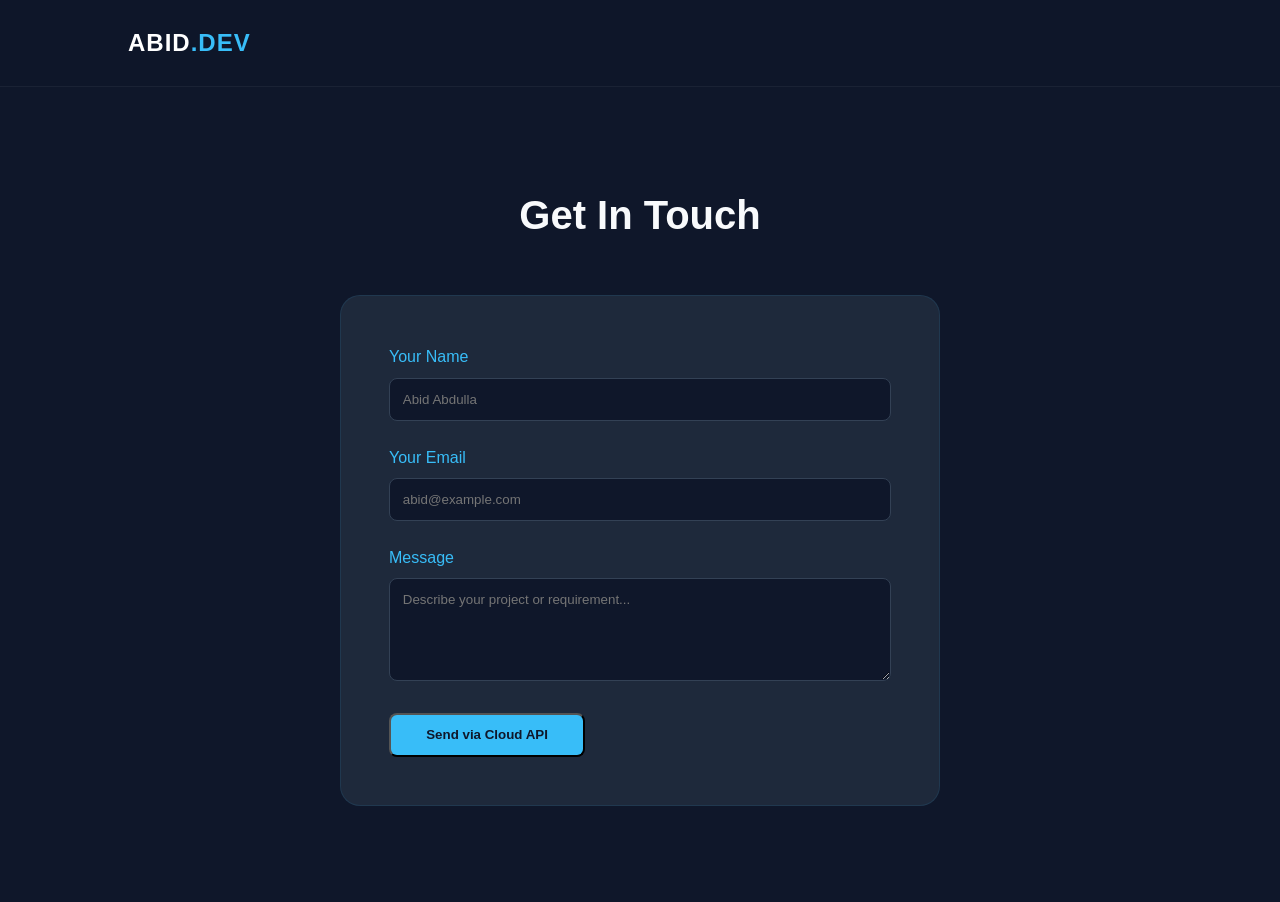
<file: contact.html>
<!DOCTYPE html>
<html lang="en">
<head>
    <meta charset="UTF-8">
    <meta name="viewport" content="width=device-width, initial-scale=1.0">
    <title>Contact Abid | DevOps Engineer</title>
    <link rel="stylesheet" href="style.css">
</head>
<body>
    <nav>
        <div class="logo"><a href="index.html" style="color:white; text-decoration:none;">ABID<span class="highlight">.DEV</span></a></div>
    </nav>

    <section class="container">
        <h2 class="section-title">Get In Touch</h2>
        <div class="contact-card">
            <form action="https://formspree.io/f/abidabdullah0933@gmail.com" method="POST">
    <div class="form-group">
        <label>Your Name</label>
        <input type="text" name="name" required placeholder="Abid Abdulla">
    </div>
    <div class="form-group">
        <label>Your Email</label>
        <input type="email" name="email" required placeholder="abid@example.com">
    </div>
    <div class="form-group">
        <label>Message</label>
        <textarea name="message" rows="5" required placeholder="Describe your project or requirement..."></textarea>
    </div>
    <input type="hidden" name="_subject" value="New Portfolio Inquiry!">
    <button type="submit" class="btn">Send via Cloud API</button>
</form>
        </div>
    </section>
</body>
</html>
</file>
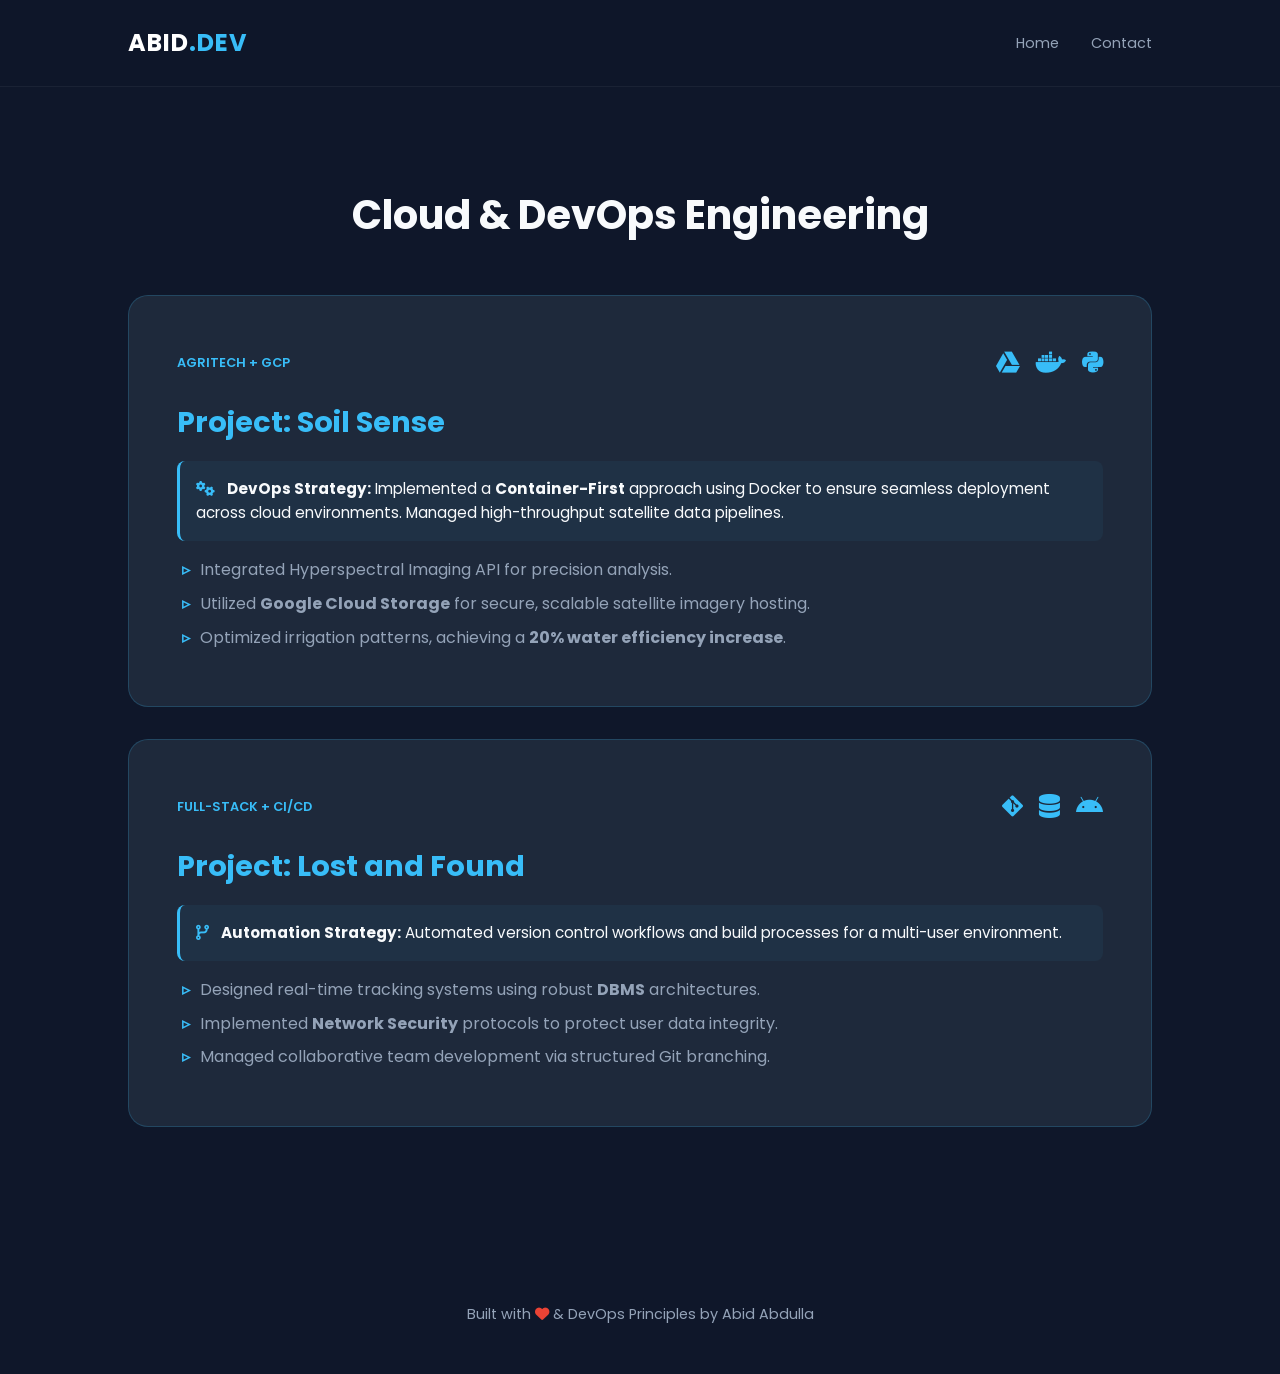
<file: projects.html>
<!DOCTYPE html>
<html lang="en">
<head>
    <meta charset="UTF-8">
    <meta name="viewport" content="width=device-width, initial-scale=1.0">
    <title>Technical Projects | Abid Abdulla</title>
    <link rel="stylesheet" href="style.css">
    <link href="https://fonts.googleapis.com/css2?family=Poppins:wght@300;400;600&display=swap" rel="stylesheet">
    <link rel="stylesheet" href="https://cdnjs.cloudflare.com/ajax/libs/font-awesome/6.0.0/css/all.min.css">
</head>
<body>
    <nav>
        <div class="logo"><a href="index.html" style="color:white; text-decoration:none;">ABID<span class="highlight">.DEV</span></a></div>
        <ul>
            <li><a href="index.html">Home</a></li>
            <li><a href="contact.html">Contact</a></li>
        </ul>
    </nav>

    <section class="container">
        <h2 class="section-title">Cloud & DevOps Engineering</h2>
        
        <div class="project-detail-card">
            <div class="card-header">
                <span class="project-tag">AgriTech + GCP</span>
                <div class="tech-icons">
                    <i class="fab fa-google-drive" title="Google Cloud"></i>
                    <i class="fab fa-docker" title="Docker"></i>
                    <i class="fab fa-python" title="Python"></i>
                </div>
            </div>
            <h3>Project: Soil Sense</h3>
            <p class="devops-focus">
                <i class="fas fa-cogs"></i> <strong>DevOps Strategy:</strong> 
                Implemented a <strong>Container-First</strong> approach using Docker to ensure seamless deployment across cloud environments. Managed high-throughput satellite data pipelines.
            </p>
            <ul>
                <li>Integrated Hyperspectral Imaging API for precision analysis.</li>
                <li>Utilized <strong>Google Cloud Storage</strong> for secure, scalable satellite imagery hosting.</li>
                <li>Optimized irrigation patterns, achieving a <strong>20% water efficiency increase</strong>.</li>
            </ul>
        </div>

        <div class="project-detail-card">
            <div class="card-header">
                <span class="project-tag">Full-Stack + CI/CD</span>
                <div class="tech-icons">
                    <i class="fab fa-git-alt" title="Git"></i>
                    <i class="fas fa-database" title="DBMS"></i>
                    <i class="fab fa-android" title="App Dev"></i>
                </div>
            </div>
            <h3>Project: Lost and Found</h3>
            <p class="devops-focus">
                <i class="fas fa-code-branch"></i> <strong>Automation Strategy:</strong> 
                Automated version control workflows and build processes for a multi-user environment.
            </p>
            <ul>
                <li>Designed real-time tracking systems using robust <strong>DBMS</strong> architectures.</li>
                <li>Implemented <strong>Network Security</strong> protocols to protect user data integrity.</li>
                <li>Managed collaborative team development via structured Git branching.</li>
            </ul>
        </div>

        
    </section>

    

    <footer>
        <p>Built with <i class="fas fa-heart" style="color: #EA4335;"></i> & DevOps Principles by Abid Abdulla</p>
    </footer>
</body>
</html>
</file>
<file: style.css>
:root {
    --primary: #38bdf8;
    --bg-dark: #0f172a;
    --bg-card: #1e293b;
    --text-main: #f8fafc;
    --text-dim: #94a3b8;
}

* {
    margin: 0;
    padding: 0;
    box-sizing: border-box;
    font-family: 'Poppins', sans-serif;
    scroll-behavior: smooth;
}

body {
    background-color: var(--bg-dark);
    color: var(--text-main);
    line-height: 1.6;
}

/* Navbar */
nav {
    display: flex;
    justify-content: space-between;
    align-items: center;
    padding: 1.5rem 10%;
    background: rgba(15, 23, 42, 0.95);
    backdrop-filter: blur(10px);
    position: sticky;
    top: 0;
    z-index: 1000;
    border-bottom: 1px solid rgba(255,255,255,0.05);
}

.logo { font-size: 1.5rem; font-weight: 700; letter-spacing: 1px; }
.highlight { color: var(--primary); }

nav ul { display: flex; list-style: none; }
nav ul li { margin-left: 2rem; }
nav ul li a { text-decoration: none; color: var(--text-dim); transition: 0.3s; font-size: 0.9rem; }
nav ul li a:hover { color: var(--primary); }

/* Hero Section */
.hero {
    height: 90vh;
    display: flex;
    align-items: center;
    justify-content: center;
    text-align: center;
    padding: 0 10%;
}

.badge {
    background: rgba(56, 189, 248, 0.1);
    color: var(--primary);
    padding: 5px 15px;
    border-radius: 50px;
    font-size: 0.8rem;
    font-weight: 600;
    border: 1px solid var(--primary);
}

.hero h1 { font-size: 4.5rem; margin: 1rem 0; line-height: 1.1; }
.hero h3 { font-size: 1.5rem; color: var(--text-dim); margin-bottom: 1.5rem; }
.hero p { max-width: 700px; margin: 0 auto 2rem; color: var(--text-dim); }

/* Buttons */
.btn {
    padding: 0.8rem 2.2rem;
    border-radius: 8px;
    text-decoration: none;
    background: var(--primary);
    color: var(--bg-dark);
    font-weight: 600;
    transition: 0.4s;
    display: inline-block;
}

.btn-outline {
    background: transparent;
    border: 1px solid var(--primary);
    color: var(--primary);
    margin-left: 1rem;
}

.btn:hover { transform: translateY(-3px); box-shadow: 0 10px 20px rgba(56, 189, 248, 0.2); }

/* Section Styles */
.container { padding: 6rem 10%; }
.section-title { font-size: 2.5rem; margin-bottom: 3rem; text-align: center; }

/* Skills Cards */
.skills-grid {
    display: grid;
    grid-template-columns: repeat(auto-fit, minmax(280px, 1fr));
    gap: 2rem;
}

.skill-card {
    background: var(--bg-card);
    padding: 2.5rem;
    border-radius: 16px;
    border: 1px solid rgba(255,255,255,0.05);
    transition: 0.3s;
}

.skill-card:hover { border-color: var(--primary); background: #243046; }

/* Project List */
.project-list { display: flex; flex-direction: column; gap: 2rem; }
.project-item {
    background: linear-gradient(90deg, #1e293b 0%, #0f172a 100%);
    padding: 2.5rem;
    border-radius: 16px;
    border-left: 4px solid var(--primary);
}

.project-tag { color: var(--primary); font-size: 0.8rem; font-weight: 600; text-transform: uppercase; }

/* Experience Section */
.exp-wrapper { border-left: 2px solid #334155; padding-left: 2rem; }
.exp-item { margin-bottom: 2rem; position: relative; }
.exp-item::before {
    content: '';
    position: absolute;
    left: -2.45rem;
    top: 0.5rem;
    height: 12px;
    width: 12px;
    background: var(--primary);
    border-radius: 50%;
}

footer { text-align: center; padding: 3rem; color: var(--text-dim); font-size: 0.9rem; }

/* Responsive */
@media (max-width: 768px) {
    .hero h1 { font-size: 3rem; }
    nav ul { display: none; }
}

.project-detail-card {
    background: #1e293b;
    padding: 3rem;
    border-radius: 20px;
    margin-bottom: 2rem;
    border: 1px solid rgba(56, 189, 248, 0.2);
}

.project-detail-card h3 {
    color: var(--primary);
    font-size: 1.8rem;
    margin: 10px 0;
}

.project-detail-card ul {
    margin-top: 15px;
    padding-left: 20px;
    color: var(--text-dim);
}

.project-detail-card ul li {
    margin-bottom: 8px;
}

.contact-card {
    max-width: 600px;
    margin: 0 auto;
    background: var(--bg-card);
    padding: 3rem;
    border-radius: 20px;
    border: 1px solid rgba(56, 189, 248, 0.1);
}

.form-group {
    margin-bottom: 1.5rem;
    text-align: left;
}

.form-group label {
    display: block;
    margin-bottom: 0.5rem;
    color: var(--primary);
}

.form-group input, .form-group textarea {
    width: 100%;
    padding: 0.8rem;
    background: #0f172a;
    border: 1px solid #334155;
    color: white;
    border-radius: 8px;
}

/* Projects Page Specifics */
.card-header {
    display: flex;
    justify-content: space-between;
    align-items: center;
    margin-bottom: 1rem;
}

.tech-icons {
    font-size: 1.5rem;
    color: var(--primary);
}

.tech-icons i {
    margin-left: 10px;
}

.devops-focus {
    background: rgba(56, 189, 248, 0.05);
    padding: 1rem;
    border-radius: 8px;
    margin: 1rem 0;
    border-left: 3px solid var(--primary);
    font-size: 0.95rem;
}

.devops-focus i {
    margin-right: 8px;
    color: var(--primary);
}

.project-detail-card ul {
    list-style: none;
    padding-left: 5px;
}

.project-detail-card ul li::before {
    content: "▹";
    color: var(--primary);
    margin-right: 10px;
    font-weight: bold;
}
.devops-footer {
    background: #020617;
    padding: 4rem 0 2rem;
    border-top: 1px solid rgba(56, 189, 248, 0.1);
    color: var(--text-dim);
    font-size: 0.85rem;
}

.footer-grid {
    display: flex;
    justify-content: space-between;
    align-items: center;
    flex-wrap: wrap;
    gap: 2rem;
    margin-bottom: 2rem;
}

.status-box p {
    margin: 5px 0;
}

.status-box strong {
    color: var(--primary);
}

.social-links a {
    font-size: 1.8rem;
    color: var(--text-dim);
    margin-left: 20px;
    transition: 0.3s;
}

.social-links a:hover {
    color: var(--primary);
    transform: translateY(-3px);
}

.copyright {
    text-align: center;
    opacity: 0.5;
    font-size: 0.75rem;
    margin-top: 2rem;
}

.cloud-focus {
    border: 2px solid #4285F4 !important; /* Google Blue */
    box-shadow: 0 0 15px rgba(66, 133, 244, 0.3);
}

.cloud-focus i {
    color: #EA4335; /* Google Red */
}
</file>
